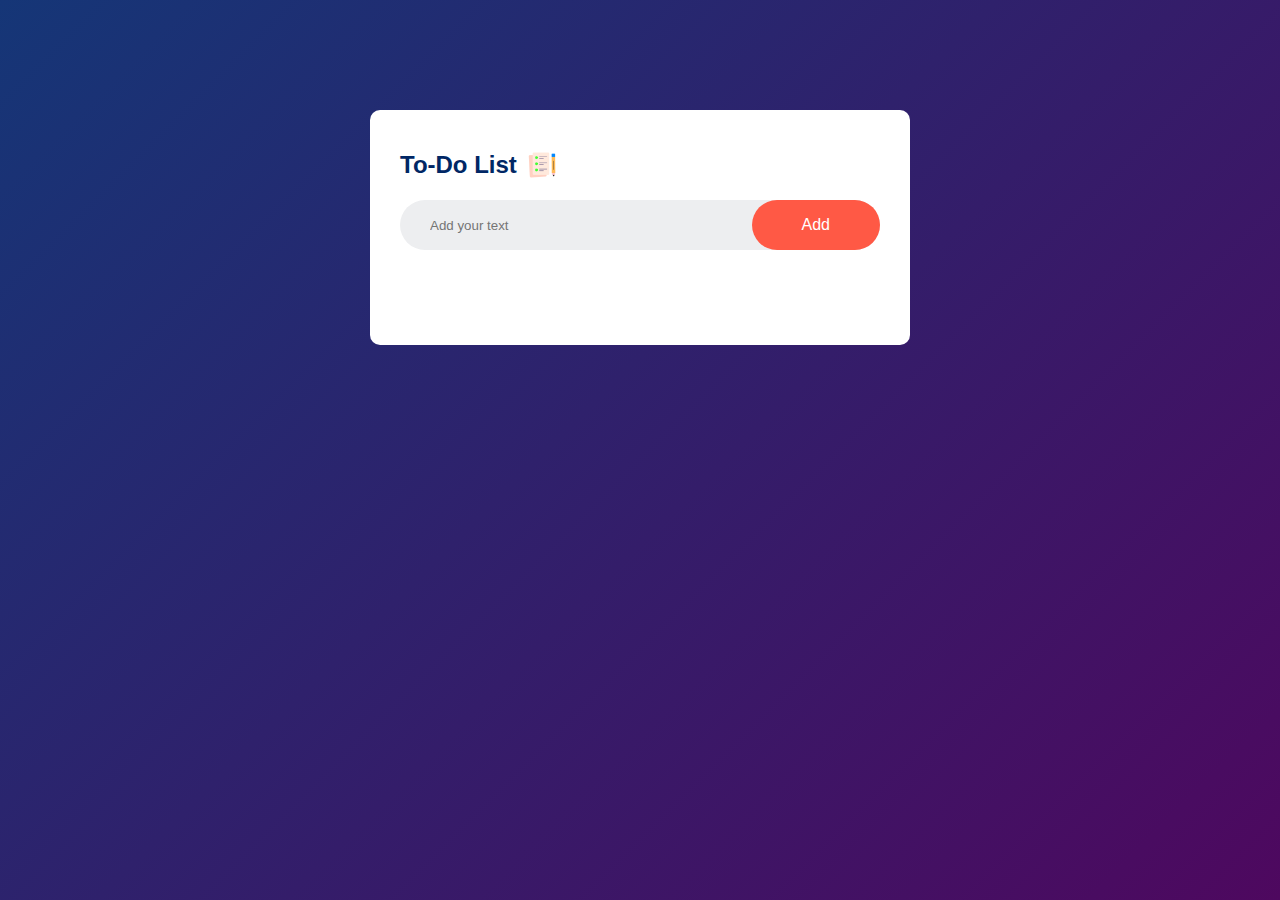
<file: to-do-list/index.html>
<!DOCTYPE html>
<html lang="en">
<head>
    <meta charset="UTF-8">
    <meta name="viewport" content="width=device-width, initial-scale=1.0">
    <title>Document</title>
    <link rel="stylesheet" type="text/css" href="./styles.css">
</head>
<body>
    <div class="container">
        <div class="todo-app">
            <h2>To-Do List <img src="images/icon.png" alt=""> </h2>
            <div class="row">
                <input type="text" id="input-box" placeholder="Add your text">
                <button onclick="addTask()">Add</button>
            </div>
            <div>
                <ul id="list-container">
                    <!-- <li class="checked">task1</li>
                    <li>task1</li>
                    <li>task1</li> -->
                </ul>
            </div>
        </div>
    </div>
    <script src="script.js"></script>
</body>
</html>
</file>
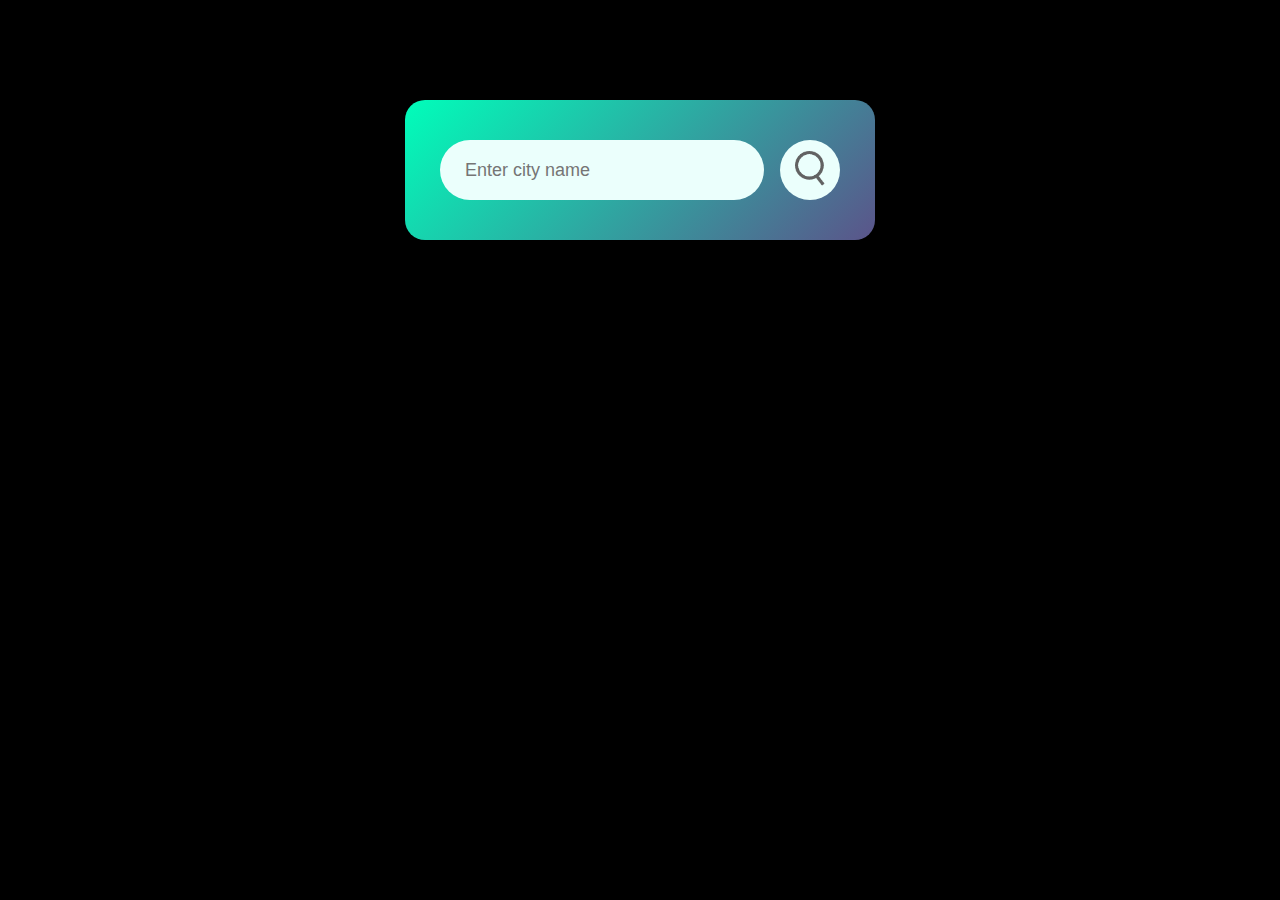
<file: weather-app/index.html>
<!DOCTYPE html>
<html lang="en">
<head>
    <meta charset="UTF-8">
    <meta name="viewport" content="width=device-width, initial-scale=1.0">
    <title>Weather-App</title>
    <link rel="stylesheet" href="styles.css">
</head>
<body>
    <div class="card">
        <div class="search">
            <input type="text" placeholder="Enter city name" spellcheck="flase">
            <button> <img src="images/search.png" alt=""> </button>
        </div>
        <div class="error">
            <p>Invalid city name</p>
        </div>
        <div class="weather">
            <img src="images/rain.png" class="weather-icon">
            <h1 class="temp">22°C</h1>
            <h2 class="city">New York</h2>
            <div class="details">
                <div class="col">
                    <img src="images/humidity.png" alt="">
                    <div>
                        <p class="humidity">50%</p>
                        <p>Humidity</p>
                    </div>
                </div>
                <div class="col">
                    <img src="images/wind.png" alt="">
                    <div>
                        <p class="wind">15 km/h</p>
                        <p>Wind Speed</p>
                    </div>
                </div>
            </div>
        </div>
    </div>

    <script>
        const apiKey = "6a92d9d859545fb641060f5acc378dd3";
        const apiURL = "https://api.openweathermap.org/data/2.5/weather?units=metric&q=";
        const searchBox = document.querySelector(".search input");
        const searchBtn = document.querySelector(".search button");
        const weatherIcon = document.querySelector(".weather-icon");

        async function checkWeather(city){
            const response = await fetch(apiURL + city + `&appid=${apiKey}`);

            if (response.status == 404){
                document.querySelector(".error").style.display = "block";
                document.querySelector(".weather").style.display = "none";
            }
            else{

                var data = await response.json();
                
                console.log(data);
                document.querySelector(".city").innerHTML = data.name;
                document.querySelector(".temp").innerHTML = Math.round(data.main.temp) + "°C";
                document.querySelector(".humidity").innerHTML = data.main.humidity + "%";
                document.querySelector(".wind").innerHTML = data.wind.speed + "km/h";
                
                if (data.weather[0].main =="Clouds") weatherIcon.src = "images/clouds.png";
                else if (data.weather[0].main =="Clear") weatherIcon.src = "images/clear.png";
                else if (data.weather[0].main =="Rain") weatherIcon.src = "images/rain.png";
                else if (data.weather[0].main =="Drizzle") weatherIcon.src = "images/drizzle.png";
                else if (data.weather[0].main =="Snow") weatherIcon.src = "images/snow.png";
                else if(data.weather[0].main =="Mist") weatherIcon.src = "images/mist.png";
                
                document.querySelector(".weather").style.display = "block";
                document.querySelector(".error").style.display = "none";

            }
        }

        searchBtn.addEventListener("click", ()=> {
            checkWeather(searchBox.value);
        })

    </script>
    
</body>
</html>
<!-- https://api.openweathermap.org/data/2.5/weather?q={mumbai}&appid={6a92d9d859545fb641060f5acc378dd3} -->
</file>
<file: to-do-list/styles.css>
*{
    margin: 0;
    padding: 0;
    font-family: 'Poppins', sans-serif;
    box-sizing: border-box;
}

.container{
    width: 100%;
    min-height: 100vh;
    background: linear-gradient(135deg, #153677, #4e085f);.todo-app{
        width: 100%;
        max-width: 540px;
        background: #fff;
        border-radius: 10px;

    }
    padding: 10px;
}

.todo-app{
    width: 100%;
    max-width: 540px;
    background: #fff;
    border-radius: 10px;
    margin: 100px auto 20px;
    padding: 40px 30px 70px;
}

.todo-app h2{
    color: #002765;
    display: flex;
    align-items: center;
    margin-bottom: 20px;
}

.todo-app h2 img{
    width: 30px;
    margin-left: 10px;
}

.row{
    display: flex;
    align-items: center;
    justify-content: space-between;
    background: #edeef0;
    border-radius: 30px;
    padding-left: 20px;
    margin-bottom: 25px;
}

input{
    flex: 1;
    border: none;
    outline: none;
    background: transparent;
    padding: 10px;
    font-weight: 14ox;
}

button{
    border: none;
    outline: none;
    padding: 16px 50px;
    background: #ff5945;
    color: #fff;
    font-size: 16px;
    cursor: pointer;
    border-radius: 40px;
}

ul li{
    list-style: none;
    font-size: 17px;
    padding: 12px 8px 12px 50px;
    user-select: none;
    cursor: pointer;
    position: relative;
}

ul li::before{
    content: '';
    position: absolute;
    height: 28px;
    width: 28px;
    border-radius: 50%;
    background-image: url(images/unchecked.png);
    background-size: cover;
    background-position: center;
    top: 8px;
    left: 8px;
}

ul li.checked{
    color: #555;
    text-decoration: line-through;
}

ul li.checked::before{
    background-image: url(images/checked.png);
}

ul li span{
    position: absolute;
    right: 0;
    top: 5px;
    width: 40px;
    height: 40px;
    color: #555;
    line-height: 40px;
    text-align: center;
    border-radius: 50%;
}

ul li span:hover{
    background: #edeef0;
}
</file>
<file: weather-app/styles.css>
*{
    margin: 0;
    padding: 0;
    font-family: 'Poppins', sans-serif;
    box-sizing: border-box;
}

body{
    background-color: black;
}

.card {
    width: 90%;
    max-width: 470px;
    background: linear-gradient(135deg, #00feba, #5b548a);
    color: #fff;
    margin: 100px auto 0;
    border-radius: 20px;
    padding: 40px 35px;
    text-align: center;
}

.search {
    width: 100%;
    display: flex;
    align-items: center;
    justify-content: space-between;
}

.search input {
    border: 0;
    outline: 0;
    background: #ebfffc;
    color: #555;
    padding: 10px 25px;
    height: 60px;
    border-radius: 30px;
    flex: 1;
    margin-right: 16px;
    font-size: 18px;
}

.search button{
    border: 0;
    outline: 0;
    background: #ebfffc;
    border-radius: 50%;
    width: 60px;
    height: 60px;
    cursor: pointer;
}

.search button img {
    width: 30px;
}

.weather-icon{
    width: 170px;
    margin-top: 30px;
}

.weather h1{
    font-size: 80px;
    font-weight: 500;
}

.weather h2{
    font-size: 45px;
    font-weight: 400;
    margin-top: -10px;
}

.details {
    display: flex;
    align-items: center;
    justify-content: space-between;
    padding: 0 20px;
    margin-top: 50px;
}

.col {
    display: flex;
    align-items: center;
    text-align: left;
}

.col img{
    width: 40px;
    margin-right: 10px;
}

.humidity, .wind{
    font-size: 28px;
    margin-top: -6px;
}

.weather{
    display: none;
}

.error{
    text-align: left;
    margin-left: 10px;
    font-size: 14px;
    margin-top: 10px;
    display: none;
}
</file>
